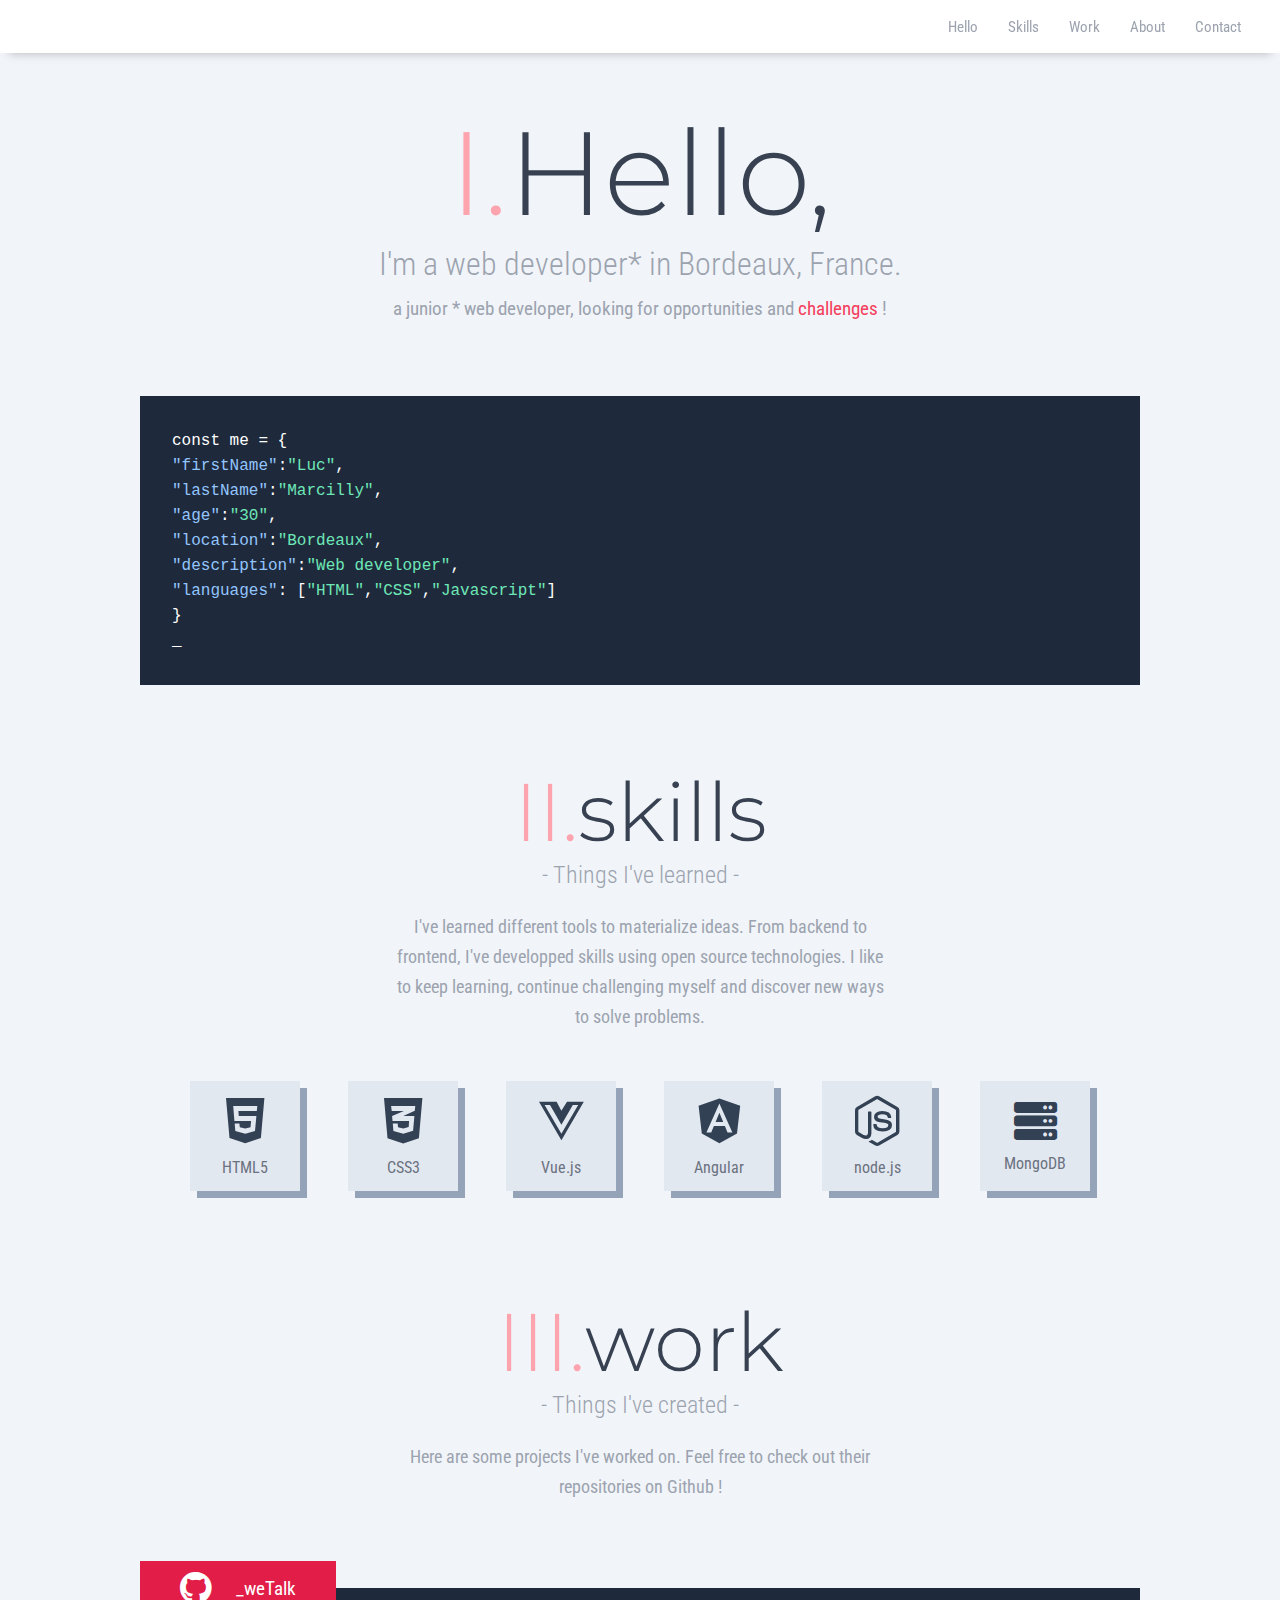
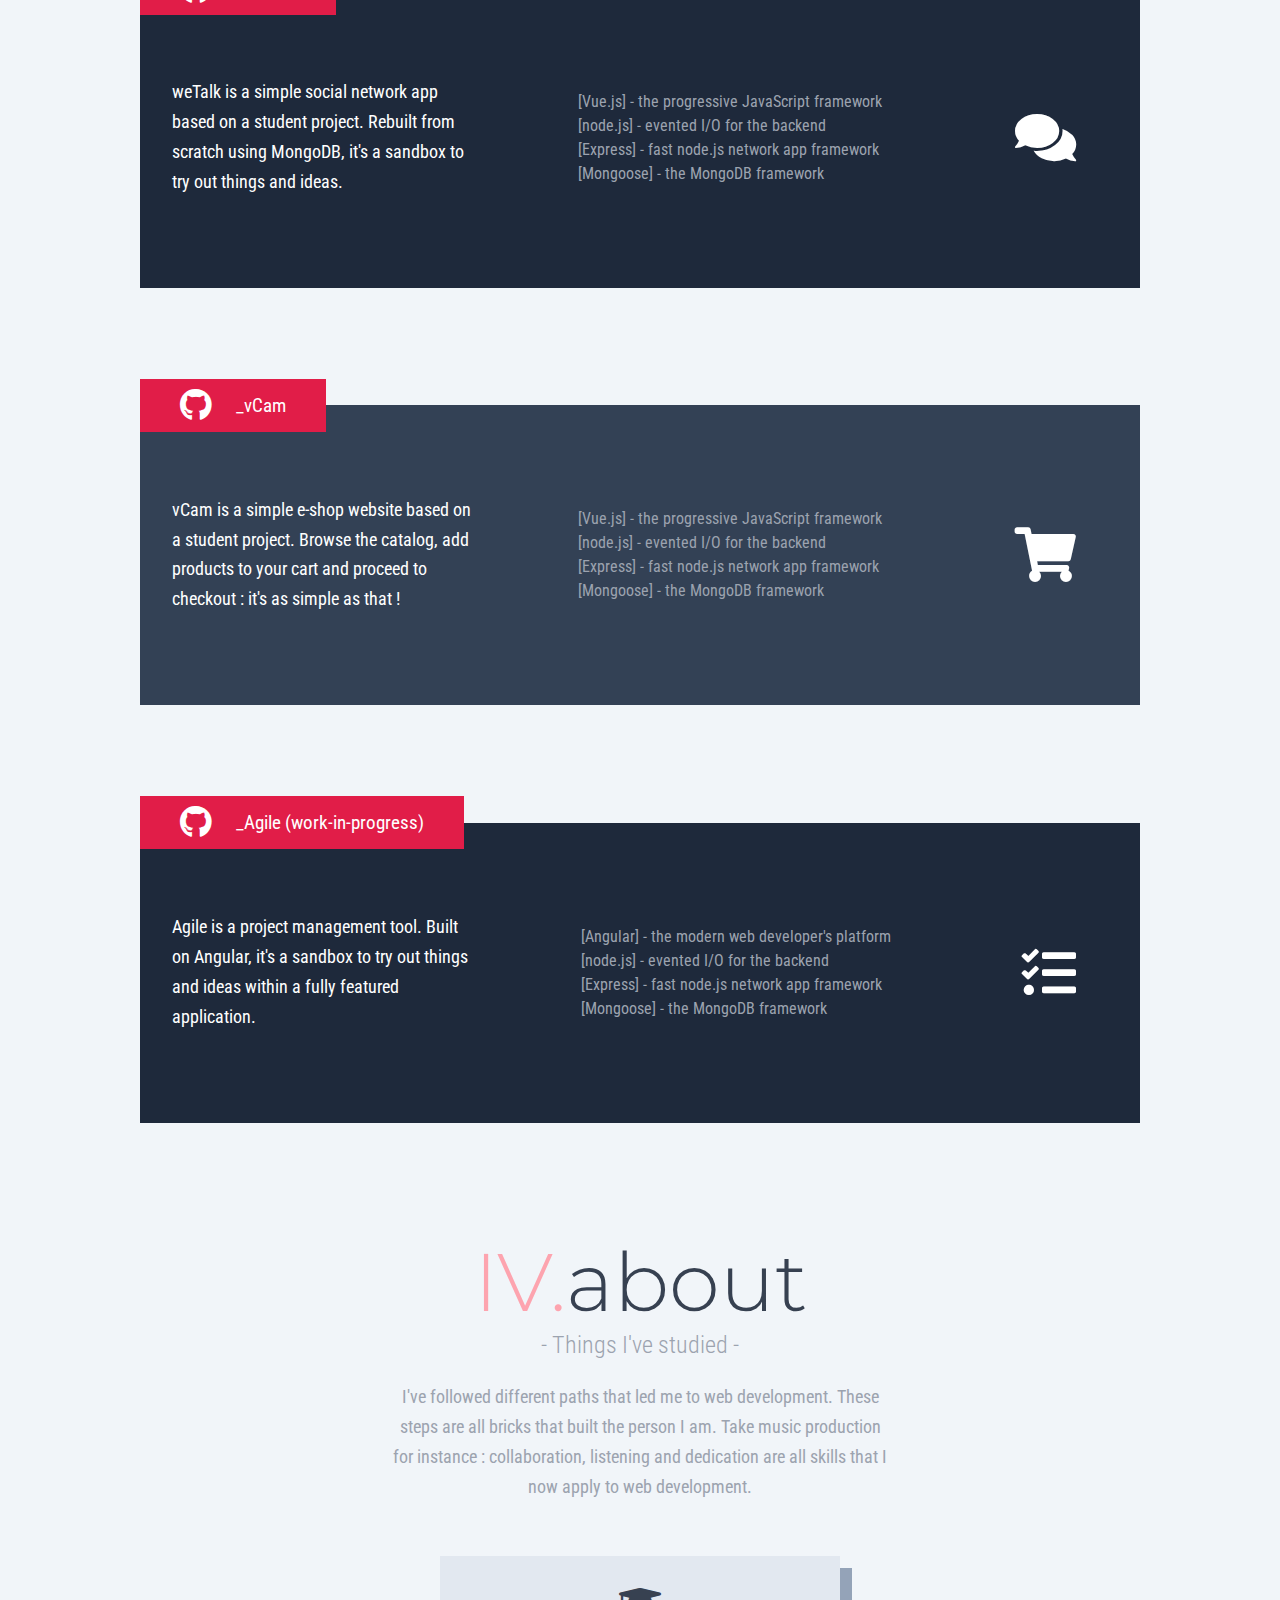
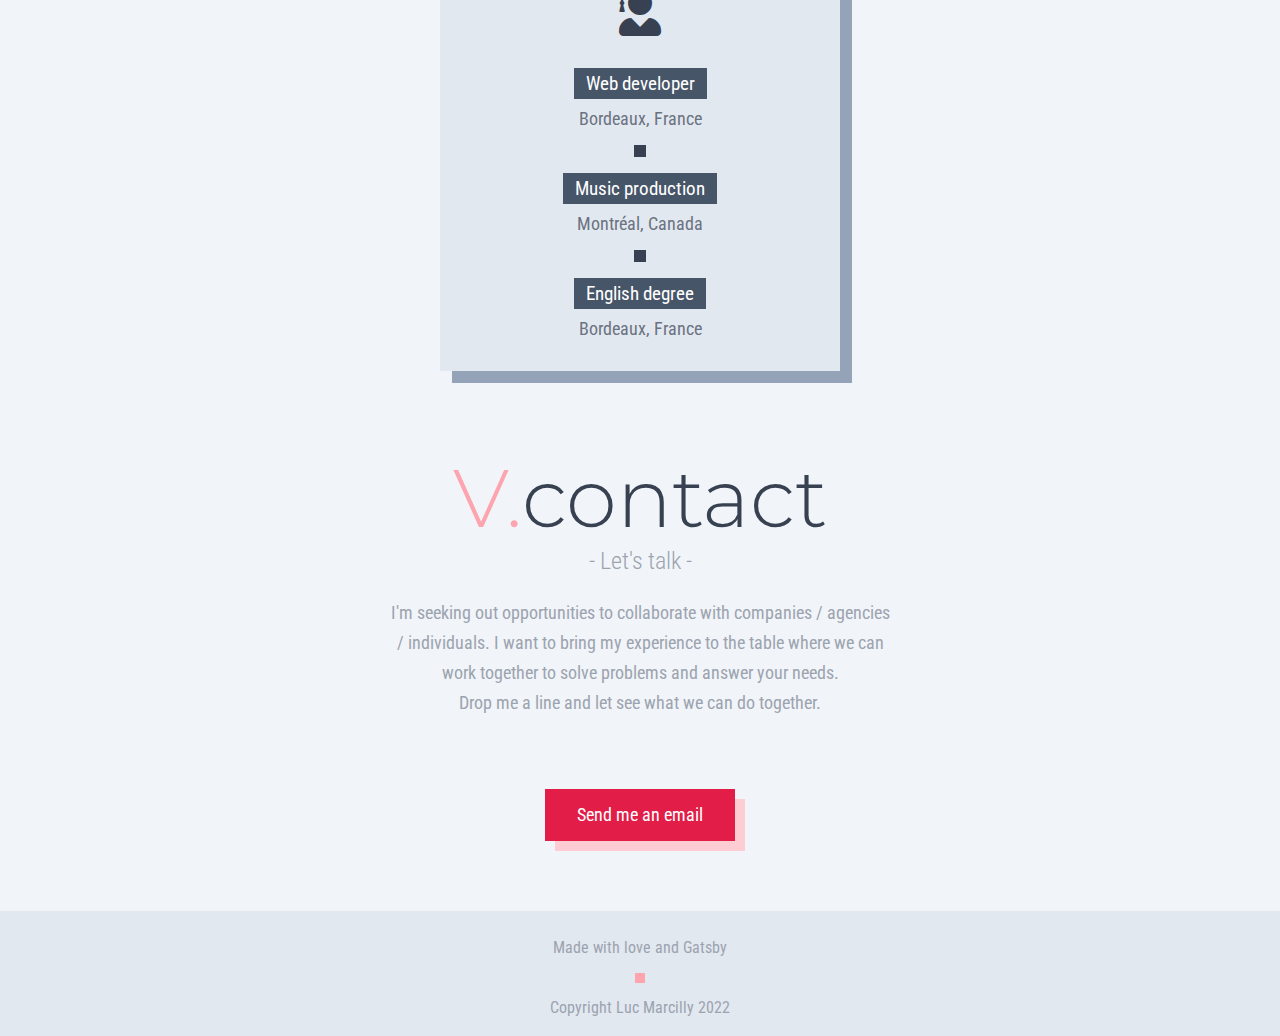
<file: index.html>
<!DOCTYPE html><html><head><meta charSet="utf-8"/><meta http-equiv="x-ua-compatible" content="ie=edge"/><meta name="viewport" content="width=device-width, initial-scale=1, shrink-to-fit=no"/><style data-href="/styles.54538aab0273ab2c3dff.css" data-identity="gatsby-global-css">.nav{align-items:center;background:#fff;box-shadow:0 7pt 7pt -7pt #00000044;display:flex;height:40pt;justify-content:flex-end;padding:0 24px;position:fixed;top:0;width:100vw;z-index:100}.nav__link{color:#9ca3af;font-size:11pt;margin:0 12px;padding:3px;transition:color .12s ease-in-out}.nav__link:hover{color:#374151}.nav__link--icon{font-size:1.3em}@media screen and (max-width:600px){.nav{justify-content:space-around;padding:0 12px}}*,:after,:before{box-sizing:inherit;margin:0}html{box-sizing:border-box;min-width:320px;scroll-behavior:smooth}body{-webkit-font-smoothing:antialiased;-moz-osx-font-smoothing:grayscale;background:#f1f5f9;color:#9ca3af;font-family:Roboto Condensed,Arial,Helvetica,sans-serif}img{-o-object-fit:cover;object-fit:cover}a{cursor:pointer;text-decoration:none}ul{list-style-type:none;padding:0}button,select{background:transparent;border:none;cursor:pointer;font-family:Roboto Condensed,Arial,Helvetica,sans-serif}h1,h2,h3,h4,h5,h6,p{cursor:default}main{align-items:center;display:flex;flex-direction:column}.text{color:#9ca3af;font-size:1.1em;font-weight:400;line-height:1.7em;margin:auto;max-width:500px;text-align:center}.title{display:flex;flex-direction:column;font-size:1em;margin-top:40pt;padding:24px}.title__headline{font-size:1.5em;font-weight:300;text-align:center}.title__headline--big{align-items:center;color:#374151;display:flex;font-family:Montserrat,Arial,Helvetica,sans-serif;font-size:3.4em;font-weight:300;justify-content:center}.title__headline--number{color:#fda4af}.section{align-items:center;display:flex;flex-direction:column;justify-content:center;padding:0 12px;width:100%}@media screen and (max-width:600px){.text{font-size:1em;line-height:1.5em}.title__headline{font-size:1.4em}.title__headline--big{font-size:2.7em}}.header{display:flex;flex-direction:column;font-size:1em;margin-top:100px}.header__headline{color:#9ca3af;font-size:2em;font-weight:300;text-align:center}.header__headline--big{align-items:center;color:#374151;display:flex;font-family:Montserrat,Arial,Helvetica,sans-serif;font-size:3.7em;justify-content:center}.header__headline--number{color:#fda4af}.header__text{color:#9ca3af;font-size:1.2em;font-weight:400;line-height:1.7em;margin-top:10px;text-align:center}.header__text--alt{color:#f43f5e}.profile{background:#1e293b;color:#fff;font-size:12pt;line-height:1.5em;margin-top:70px;max-width:1000px;padding:24pt;width:100%}.profile--key{color:#93c5fd}.profile--value{color:#6ee7b7}.profile__line{animation:line .7s ease-in-out infinite both}@keyframes line{0%{opacity:1}50%{opacity:0}to{opacity:1}}@media screen and (max-width:600px){.header__headline{font-size:1.7em}.header__headline--big{font-size:3.2em}.header__text{font-size:1.1em}.profile{font-size:11pt}}.skills{flex-wrap:wrap;margin-top:24px;max-width:1000px}.skills,.skills-skill{align-items:center;display:flex;justify-content:center}.skills-skill{background:#e2e8f0;box-shadow:7px 7px 0 #94a3b8;flex-direction:column;height:110px;margin:24px;padding:24px;width:110px}.skills-skill__icon{color:#334155;font-size:3.2em}.skills-skill__icon--alt{font-size:2.7em}.skills-skill__text{color:#6b7280;margin-top:12px;text-align:center}@media screen and (max-width:600px){.skills-skill{height:100px;width:100px}.skills-skill__icon{font-size:2.7em}.skills-skill__icon--alt{font-size:2.5em}}.project{margin:24pt 0;max-width:1000px;width:100vw}.project-headline{align-items:center;background:#e11d48;color:#fff;cursor:pointer;display:inline-flex;font-size:1.2em;font-weight:400;height:40pt;justify-content:flex-start;padding:0 40px;position:relative;text-align:right;top:20pt;transition:opacity .14s ease-in-out}.project-headline:hover{opacity:.7}.project-headline__icon{font-size:1.7em;margin-right:24px}.project-headline__line{animation:line 1s ease-in-out infinite both}.project-container{align-items:center;background:#1e293b;display:grid;grid-template-columns:1fr 1fr auto;justify-content:space-between;min-height:300px;padding:24pt;width:100%}.project-container--alt{background:#334155}.project__text{color:#fff;font-size:1.1em;line-height:1.7em;max-width:300px}.project-list{color:#9ca3af;line-height:1.5em;margin-right:0 24px}.project__icon{color:#fff;font-size:3.4em;justify-self:center;margin:0 24pt}@media screen and (max-width:800px){.project-container{align-items:center;display:flex;flex-direction:column;justify-content:center}.project__text{font-size:1em;margin-top:24pt;text-align:center}.project-list{margin:24pt 0;text-align:center}.project__icon{font-size:2.7em}}.about-list{align-items:center;background:#e2e8f0;box-shadow:12px 12px 0 #94a3b8;display:flex;flex-direction:column;justify-content:center;margin-top:40pt;max-width:400px;padding:24pt 12px;width:100%}.about-list__icon{color:#374151;font-size:3em;margin-bottom:24pt}.about-list__text{background:#475569;color:#fff;font-size:1.2em;padding:4px 12px;text-align:center}.about-list__location{color:#6b7280;font-size:1.1em;margin-top:10px}.about-list__square{background:#374151;height:12px;margin:12pt 0;width:12px}@media screen and (max-width:600px){.about-list{max-width:300px}.about-list__text{font-size:1.1em}}.contact__mail{background:#e11d48;box-shadow:10px 10px 0 #fecdd3;color:#fff;display:inline-block;font-size:1.1em;margin:70px 0;padding:12pt 24pt;transition:opacity .14s ease-in-out}.contact__mail:hover{opacity:.7}.footer{align-items:center;background:#e2e8f0;display:flex;flex-direction:column;height:100pt;justify-content:center;width:100vw}.footer__text{color:#9ca3af;line-height:2em;text-align:center}.footer__square{background:#fda4af;height:10px;margin:7pt 0;width:10px}@media screen and (max-width:600px){.footer__text{font-size:15px}}</style><meta name="generator" content="Gatsby 4.1.1"/><link href="https://fonts.googleapis.com/css?family=Roboto+Condensed:300,400|Montserrat:300,400&amp;display=swap" rel="stylesheet"/><style>.gatsby-image-wrapper{position:relative;overflow:hidden}.gatsby-image-wrapper picture.object-fit-polyfill{position:static!important}.gatsby-image-wrapper img{bottom:0;height:100%;left:0;margin:0;max-width:none;padding:0;position:absolute;right:0;top:0;width:100%;object-fit:cover}.gatsby-image-wrapper [data-main-image]{opacity:0;transform:translateZ(0);transition:opacity .25s linear;will-change:opacity}.gatsby-image-wrapper-constrained{display:inline-block;vertical-align:top}</style><noscript><style>.gatsby-image-wrapper noscript [data-main-image]{opacity:1!important}.gatsby-image-wrapper [data-placeholder-image]{opacity:0!important}</style></noscript><script type="module">const e="undefined"!=typeof HTMLImageElement&&"loading"in HTMLImageElement.prototype;e&&document.body.addEventListener("load",(function(e){if(void 0===e.target.dataset.mainImage)return;if(void 0===e.target.dataset.gatsbyImageSsr)return;const t=e.target;let a=null,n=t;for(;null===a&&n;)void 0!==n.parentNode.dataset.gatsbyImageWrapper&&(a=n.parentNode),n=n.parentNode;const o=a.querySelector("[data-placeholder-image]"),r=new Image;r.src=t.currentSrc,r.decode().catch((()=>{})).then((()=>{t.style.opacity=1,o&&(o.style.opacity=0,o.style.transition="opacity 500ms linear")}))}),!0);</script><title data-react-helmet="true"></title><link data-react-helmet="true" rel="stylesheet" href="https://use.fontawesome.com/releases/v5.2.0/css/all.css"/><meta data-react-helmet="true" name="description" content="This is the portfolio of Luc Marcilly, web developer in Bordeaux, France."/><link rel="sitemap" type="application/xml" href="/sitemap/sitemap-index.xml"/><link rel="icon" href="/favicon-32x32.png?v=53aa06cf17e4239d0dba6ffd09854e02" type="image/png"/><link rel="manifest" href="/manifest.webmanifest" crossorigin="anonymous"/><link rel="apple-touch-icon" sizes="48x48" href="/icons/icon-48x48.png?v=53aa06cf17e4239d0dba6ffd09854e02"/><link rel="apple-touch-icon" sizes="72x72" href="/icons/icon-72x72.png?v=53aa06cf17e4239d0dba6ffd09854e02"/><link rel="apple-touch-icon" sizes="96x96" href="/icons/icon-96x96.png?v=53aa06cf17e4239d0dba6ffd09854e02"/><link rel="apple-touch-icon" sizes="144x144" href="/icons/icon-144x144.png?v=53aa06cf17e4239d0dba6ffd09854e02"/><link rel="apple-touch-icon" sizes="192x192" href="/icons/icon-192x192.png?v=53aa06cf17e4239d0dba6ffd09854e02"/><link rel="apple-touch-icon" sizes="256x256" href="/icons/icon-256x256.png?v=53aa06cf17e4239d0dba6ffd09854e02"/><link rel="apple-touch-icon" sizes="384x384" href="/icons/icon-384x384.png?v=53aa06cf17e4239d0dba6ffd09854e02"/><link rel="apple-touch-icon" sizes="512x512" href="/icons/icon-512x512.png?v=53aa06cf17e4239d0dba6ffd09854e02"/><link as="script" rel="preload" href="/webpack-runtime-624ea54d97f4ca2c18f7.js"/><link as="script" rel="preload" href="/framework-236368fcf15523cd649b.js"/><link as="script" rel="preload" href="/app-14dde66e8a57d9ecf6cd.js"/><link as="script" rel="preload" href="/component---src-pages-index-jsx-110daa1c31a341109dc7.js"/><link as="fetch" rel="preload" href="/page-data/index/page-data.json" crossorigin="anonymous"/><link as="fetch" rel="preload" href="/page-data/app-data.json" crossorigin="anonymous"/></head><body><div id="___gatsby"><div style="outline:none" tabindex="-1" id="gatsby-focus-wrapper"><div class="container" id="home"><nav class="nav"><a href="#home" class="nav__link">Hello</a><a href="#skills" class="nav__link">Skills</a><a href="#work" class="nav__link">Work</a><a href="#about" class="nav__link">About</a><a href="#contact" class="nav__link">Contact</a></nav><main class="main"><header class="section"><div class="header"><h1 class="header__headline"><span class="header__headline--big"><span class="header__headline--number">I.</span>Hello,</span>I&#x27;m a web developer* in Bordeaux, France.</h1><p class="header__text">a junior <span class="header__text--start">*</span> web developer, looking for opportunities and<!-- --> <span class="header__text--alt"> challenges </span>!</p></div><section class="profile"><code>const me = { <br/><span class="profile--key">&quot;firstName&quot;</span>:<span class="profile--value">&quot;Luc&quot;</span>,<br/><span class="profile--key">&quot;lastName&quot;</span>:<span class="profile--value">&quot;Marcilly&quot;</span>,<br/><span class="profile--key">&quot;age&quot;</span>:<span class="profile--value">&quot;30&quot;</span>,<br/><span class="profile--key">&quot;location&quot;</span>:<span class="profile--value">&quot;Bordeaux&quot;</span>,<br/><span class="profile--key">&quot;description&quot;</span>:<span class="profile--value">&quot;Web developer&quot;</span>,<br/><span class="profile--key">&quot;languages&quot;</span>: [<span class="profile--value">&quot;HTML&quot;</span>,<span class="profile--value">&quot;CSS&quot;</span>,<span class="profile--value">&quot;Javascript&quot;</span>]<br/>}<br/><span class="profile__line">_</span></code></section></header><section class="section" id="skills"><div class="title"><h2 class="title__headline"><span class="title__headline--big"><span class="title__headline--number">II.</span>skills</span>- Things I&#x27;ve learned -</h2></div><p class="text">I&#x27;ve learned different tools to materialize ideas. From backend to frontend, I&#x27;ve developped skills using open source technologies. I like to keep learning, continue challenging myself and discover new ways to solve problems.</p><div class="skills"><article class="skills-skill"><i class="fab fa-html5 skills-skill__icon"></i><p class="skills-skill__text">HTML5</p></article><article class="skills-skill"><i class="fab fa-css3-alt skills-skill__icon"></i><p class="skills-skill__text">CSS3</p></article><article class="skills-skill"><i class="fab fa-vuejs skills-skill__icon"></i><p class="skills-skill__text">Vue.js</p></article><article class="skills-skill"><i class="fab fa-angular skills-skill__icon"></i><p class="skills-skill__text">Angular</p></article><article class="skills-skill"><i class="fab fa-node-js skills-skill__icon"></i><p class="skills-skill__text">node.js</p></article><article class="skills-skill"><i class="fas fa-server skills-skill__icon skills-skill__icon--alt"></i><p class="skills-skill__text">MongoDB</p></article></div></section><section class="section" id="work"><div class="title"><h2 class="title__headline"><span class="title__headline--big"><span class="title__headline--number">III.</span>work</span>- Things I&#x27;ve created -</h2></div><p class="text">Here are some projects I&#x27;ve worked on. Feel free to check out their repositories on Github !</p><article class="project"><a href="https://github.com/marcillyl/weTalk"><h3 class="project-headline"><i class="fab fa-github project-headline__icon"></i><span class="project-headline__line">_</span>weTalk</h3></a><div class="project-container"><p class="project__text">weTalk is a simple social network app based on a student project. Rebuilt from scratch using MongoDB, it&#x27;s a sandbox to try out things and ideas.</p><ul class="project-list"><li>[Vue.js] - the progressive JavaScript framework</li><li>[node.js] - evented I/O for the backend</li><li>[Express] - fast node.js network app framework</li><li>[Mongoose] - the MongoDB framework</li></ul><i class="fas fa-comments project__icon"></i></div></article><article class="project"><a href="https://github.com/marcillyl/vCam"><h3 class="project-headline"><i class="fab fa-github project-headline__icon"></i><span class="project-headline__line">_</span>vCam</h3></a><div class="project-container project-container--alt"><p class="project__text">vCam is a simple e-shop website based on a student project. Browse the catalog, add products to your cart and proceed to checkout : it&#x27;s as simple as that !</p><ul class="project-list"><li>[Vue.js] - the progressive JavaScript framework</li><li>[node.js] - evented I/O for the backend</li><li>[Express] - fast node.js network app framework</li><li>[Mongoose] - the MongoDB framework</li></ul><i class="fas fa-shopping-cart project__icon"></i></div></article><article class="project"><a href="https://github.com/marcillyl/Agile"><h3 class="project-headline"><i class="fab fa-github project-headline__icon"></i><span class="project-headline__line">_</span>Agile (work-in-progress)</h3></a><div class="project-container"><p class="project__text">Agile is a project management tool. Built on Angular, it&#x27;s a sandbox to try out things and ideas within a fully featured application.</p><ul class="project-list"><li>[Angular] - the modern web developer&#x27;s platform</li><li>[node.js] - evented I/O for the backend</li><li>[Express] - fast node.js network app framework</li><li>[Mongoose] - the MongoDB framework</li></ul><i class="fas fa-tasks project__icon"></i></div></article></section><section class="section" id="about"><div class="title"><h2 class="title__headline"><span class="title__headline--big"><span class="title__headline--number">IV.</span>about</span>- Things I&#x27;ve studied -</h2></div><p class="text">I&#x27;ve followed different paths that led me to web development. These steps are all bricks that built the person I am. Take music production for instance : collaboration, listening and dedication are all skills that I now apply to web development.</p><ul class="about-list"><i class="fas fa-user-graduate about-list__icon"></i><li class="about-list__text">Web developer</li><p class="about-list__location">Bordeaux, France</p><div class="about-list__square"></div><li class="about-list__text">Music production</li><p class="about-list__location">Montréal, Canada</p><div class="about-list__square"></div><li class="about-list__text">English degree</li><p class="about-list__location">Bordeaux, France</p></ul></section><section class="section" id="contact"><div class="title"><h2 class="title__headline"><span class="title__headline--big"><span class="title__headline--number">V.</span>contact</span>- Let&#x27;s talk -</h2></div><p class="text">I&#x27;m seeking out opportunities to collaborate with companies / agencies / individuals. I want to bring my experience to the table where we can work together to solve problems and answer your needs. <br/>Drop me a line and let see what we can do together.</p><a href="mailto:marcillyl@icloud.com" class="contact__mail">Send me an email</a></section></main><footer class="footer"><p class="footer__text">Made with love and Gatsby</p><div class="footer__square"></div><p class="footer__text">Copyright Luc Marcilly 2022</p></footer></div></div><div id="gatsby-announcer" style="position:absolute;top:0;width:1px;height:1px;padding:0;overflow:hidden;clip:rect(0, 0, 0, 0);white-space:nowrap;border:0" aria-live="assertive" aria-atomic="true"></div></div><script id="gatsby-script-loader">/*<![CDATA[*/window.pagePath="/";/*]]>*/</script><script id="gatsby-chunk-mapping">/*<![CDATA[*/window.___chunkMapping={"polyfill":["/polyfill-5480656b94e8e720e413.js"],"app":["/app-14dde66e8a57d9ecf6cd.js"],"component---src-pages-404-js":["/component---src-pages-404-js-c855df5769c840727ddd.js"],"component---src-pages-index-jsx":["/component---src-pages-index-jsx-110daa1c31a341109dc7.js"]};/*]]>*/</script><script src="/polyfill-5480656b94e8e720e413.js" nomodule=""></script><script src="/component---src-pages-index-jsx-110daa1c31a341109dc7.js" async=""></script><script src="/app-14dde66e8a57d9ecf6cd.js" async=""></script><script src="/framework-236368fcf15523cd649b.js" async=""></script><script src="/webpack-runtime-624ea54d97f4ca2c18f7.js" async=""></script></body></html>
</file>
